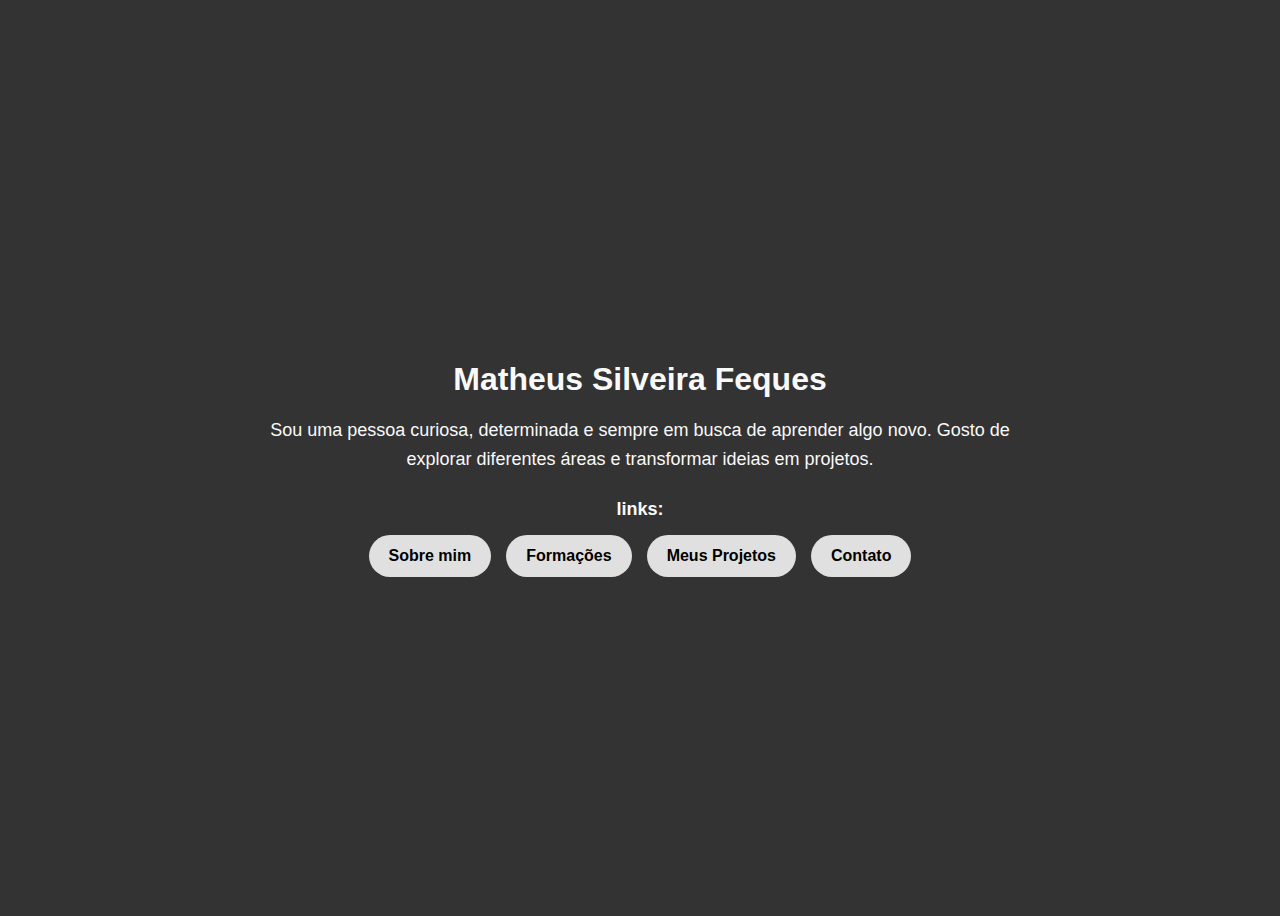
<file: Index.html>
<!DOCTYPE html>
<html lang="pt-bt">

<head>
    <meta charset="UTF-8">
    <meta name="viewport" content="width=device-width, initial-scale=1.0">
    <title>CV online</title>
    <link rel="stylesheet" href="Styles.css">
</head>

<body>
    <div class="container"><!-- Container principal -->

        <div class="about"><!-- Seção sobre mim -->
            <h1>Matheus Silveira Feques</h1><!-- Nome -->
            <p>
                Sou uma pessoa curiosa, determinada e sempre em busca de aprender algo novo.
                Gosto de explorar diferentes áreas e transformar ideias em projetos.
            </p><!-- Pequena descrição -->
        </div>

        <h2>links:</h2><!-- Título dos botões -->

        <div class="buttons"><!-- Botões de navegação -->
            <button onclick="location.href='./pages/Aboutme.html'">Sobre mim</button>
            <button onclick="location.href='./pages/Formacao.html'">Formações</button>
            <button onclick="location.href='./pages/Github.html'">Meus Projetos</button>
            <button onclick="location.href='./pages/Contato.html'">Contato</button>
        </div>

    </div>
</body>

</html>
</file>
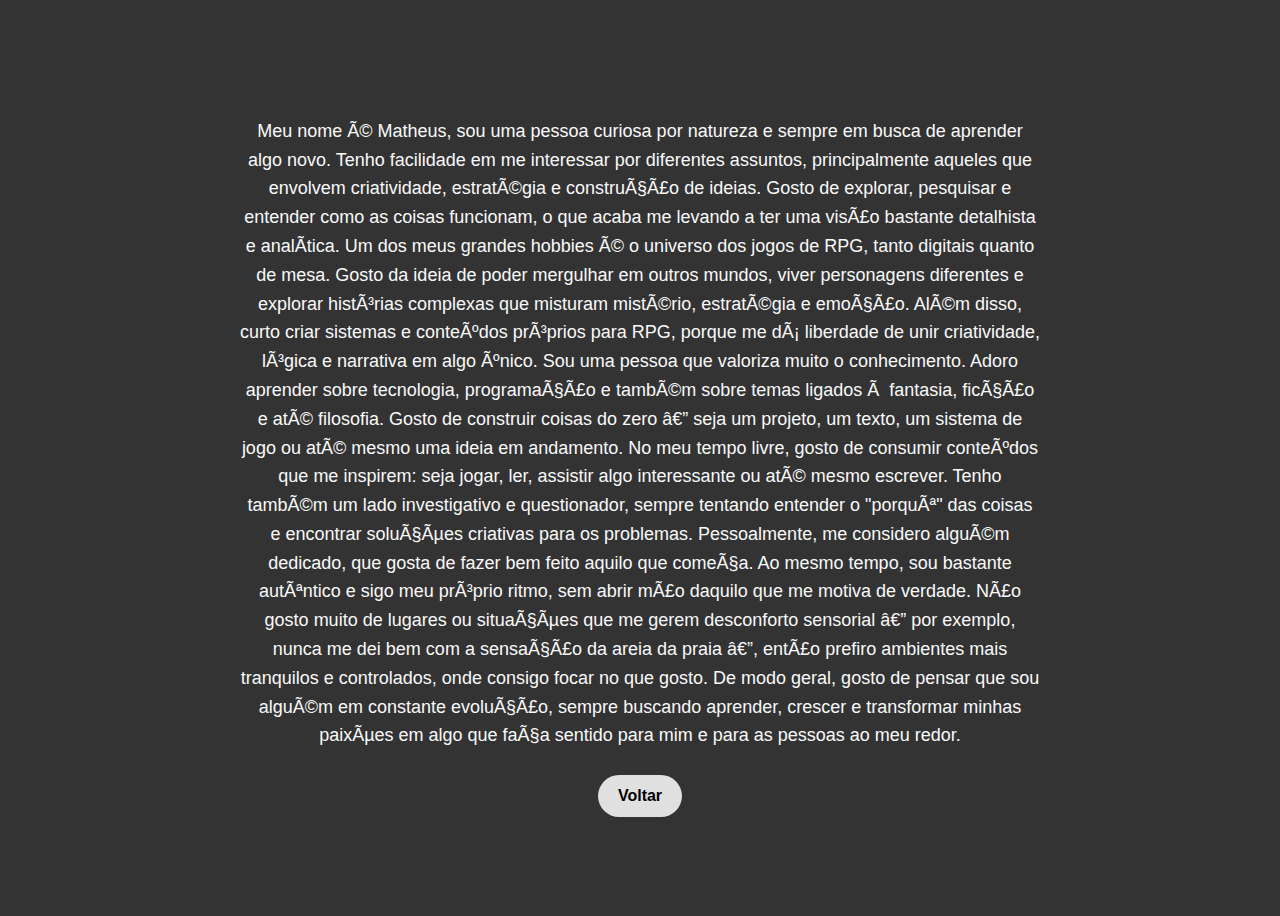
<file: pages/Aboutme.html>
<!DOCTYPE html>
<html lang="pt-bt>

<head>
    <meta charset="UTF-8">
    <meta name="viewport" content="width=device-width, initial-scale=1.0">
    <title>Sobre mim</title>
    <link rel="stylesheet" href="../Styles.css">
</head>

<body>
    <div class="container"><!-- Container principal -->

        <div class="about"><!-- Seção sobre mim -->
            <p>
                Meu nome é Matheus, sou uma pessoa curiosa por natureza e sempre em busca de aprender algo novo. Tenho
                facilidade em me interessar por diferentes assuntos, principalmente aqueles que envolvem criatividade,
                estratégia e construção de ideias. Gosto de explorar, pesquisar e entender como as coisas funcionam, o
                que acaba me levando a ter uma visão bastante detalhista e analítica.

                Um dos meus grandes hobbies é o universo dos jogos de RPG, tanto digitais quanto de mesa. Gosto da ideia
                de poder mergulhar em outros mundos, viver personagens diferentes e explorar histórias complexas que
                misturam mistério, estratégia e emoção. Além disso, curto criar sistemas e conteúdos próprios para RPG,
                porque me dá liberdade de unir criatividade, lógica e narrativa em algo único.

                Sou uma pessoa que valoriza muito o conhecimento. Adoro aprender sobre tecnologia, programação e também
                sobre temas ligados à fantasia, ficção e até filosofia. Gosto de construir coisas do zero — seja um
                projeto, um texto, um sistema de jogo ou até mesmo uma ideia em andamento.

                No meu tempo livre, gosto de consumir conteúdos que me inspirem: seja jogar, ler, assistir algo
                interessante ou até mesmo escrever. Tenho também um lado investigativo e questionador, sempre tentando
                entender o "porquê" das coisas e encontrar soluções criativas para os problemas.

                Pessoalmente, me considero alguém dedicado, que gosta de fazer bem feito aquilo que começa. Ao mesmo
                tempo, sou bastante autêntico e sigo meu próprio ritmo, sem abrir mão daquilo que me motiva de verdade.
                Não gosto muito de lugares ou situações que me gerem desconforto sensorial — por exemplo, nunca me dei
                bem com a sensação da areia da praia —, então prefiro ambientes mais tranquilos e controlados, onde
                consigo focar no que gosto.

                De modo geral, gosto de pensar que sou alguém em constante evolução, sempre buscando aprender, crescer e
                transformar minhas paixões em algo que faça sentido para mim e para as pessoas ao meu redor.
            </p>
        </div>

        <div class="buttons"><!-- Botão de navegação -->
            <button onclick="location.href='../Index.html'">Voltar</button><!-- Botão que retorna à página inicial -->
        </div>

    </div>
</body>

</html>
</file>
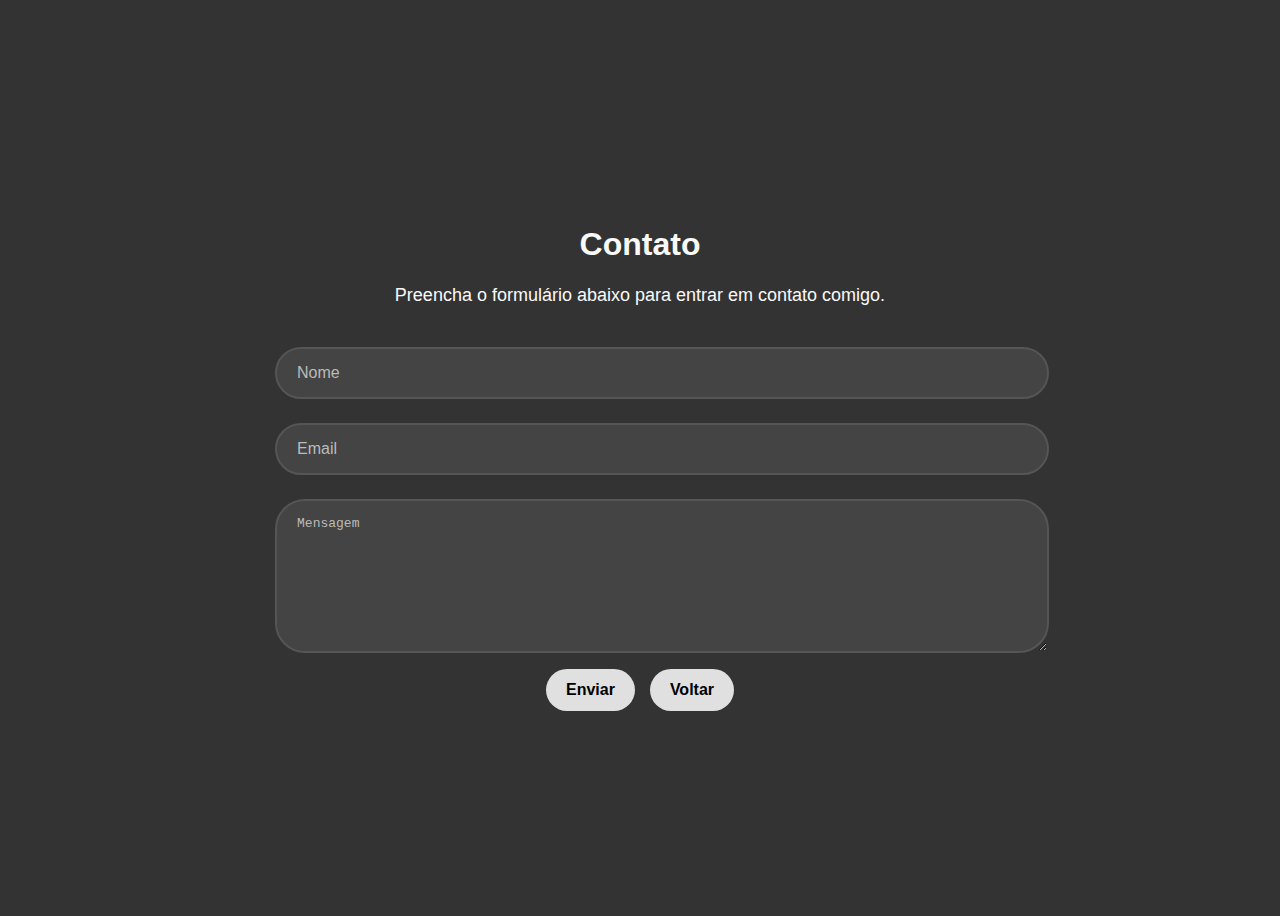
<file: pages/Contato.html>
<!DOCTYPE html>
<html lang="en">

<head>
    <meta charset="UTF-8">
    <meta name="viewport" content="width=device-width, initial-scale=1.0">
    <title>Contato</title>
    <link rel="stylesheet" href="../Styles.css">
</head>

<body>
    <div class="container"><!-- Container principal -->

        <div class="about"><!-- Seção de introdução do contato -->
            <h1>Contato</h1>
            <p>Preencha o formulário abaixo para entrar em contato comigo.</p>
        </div>

        <form action="#" method="post"><!-- Formulário de contato -->
            <input type="text" name="nome" placeholder="Nome" required><!-- Campo para nome -->
            <input type="email" name="email" placeholder="Email" required><!-- Campo para email -->
            <textarea name="mensagem" placeholder="Mensagem" required></textarea><!-- Campo para mensagem -->
            
            <div class="buttons"><!-- Botões do formulário -->
                <button type="submit">Enviar</button><!-- Envia os dados do formulário -->
                <button onclick="location.href='../Index.html'">Voltar</button><!-- Retorna à página inicial -->
            </div>
        </form>

    </div>
</body>

</html>
</file>
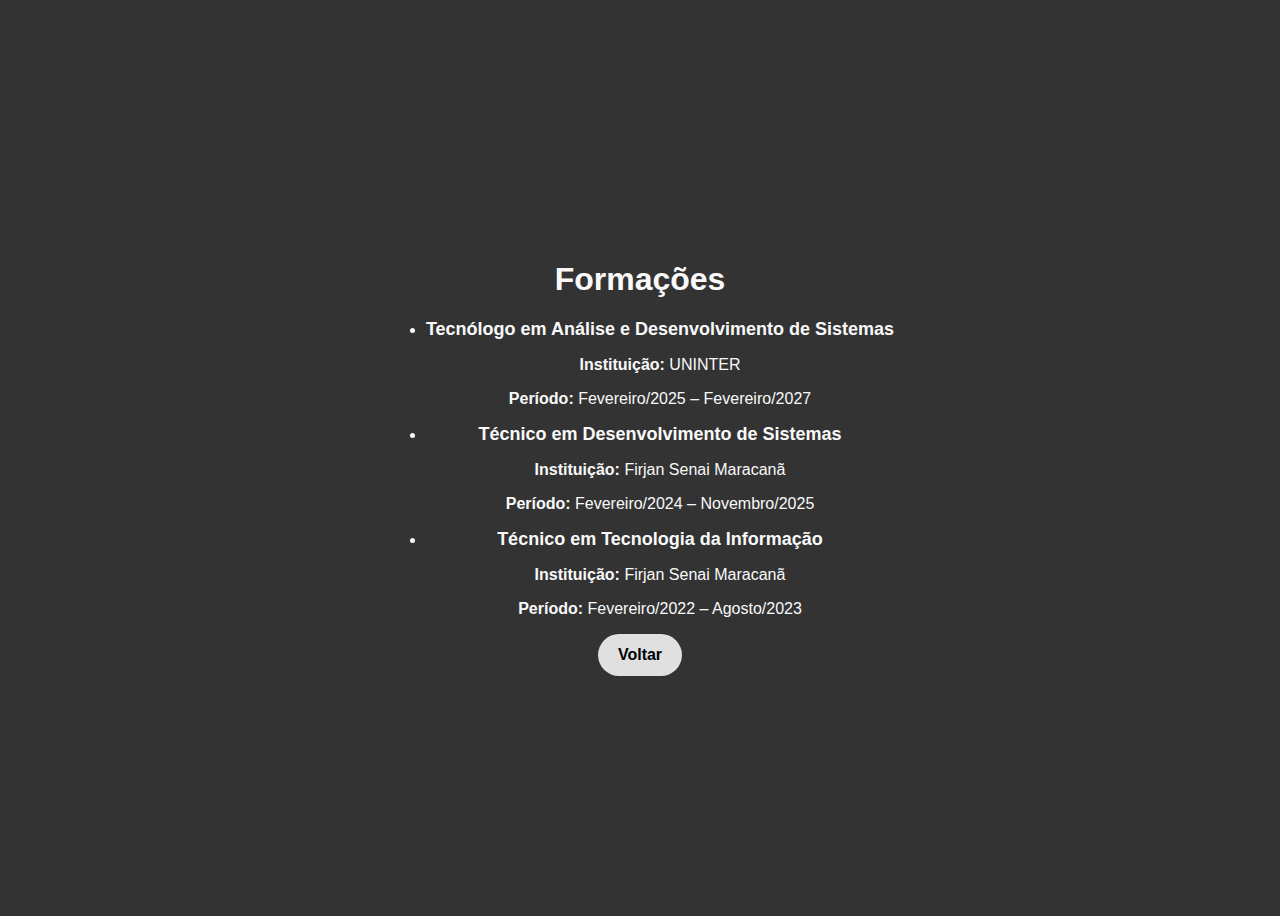
<file: pages/Formacao.html>
<!DOCTYPE html>
<html lang="en">

<head>
    <meta charset="UTF-8">
    <meta name="viewport" content="width=device-width, initial-scale=1.0">
    <title>Formações</title>
    <link rel="stylesheet" href="../Styles.css">
</head>

<body>
    <div class="container"><!-- Container principal -->

        <h1>Formações</h1><!-- Título principal -->

        <ul><!-- Lista de formações -->
            <li>
                <h2>Tecnólogo em Análise e Desenvolvimento de Sistemas</h2>
                <p><strong>Instituição:</strong> UNINTER</p>
                <p><strong>Período:</strong> Fevereiro/2025 – Fevereiro/2027</p>
            </li>
            <li>
                <h2>Técnico em Desenvolvimento de Sistemas</h2>
                <p><strong>Instituição:</strong> Firjan Senai Maracanã</p>
                <p><strong>Período:</strong> Fevereiro/2024 – Novembro/2025</p>
            </li>
            <li>
                <h2>Técnico em Tecnologia da Informação</h2>
                <p><strong>Instituição:</strong> Firjan Senai Maracanã</p>
                <p><strong>Período:</strong> Fevereiro/2022 – Agosto/2023</p>
            </li>
        </ul>

        <div class="buttons"><!-- Botão para voltar à página inicial -->
            <button onclick="location.href='../index.html'">Voltar</button>
        </div>

    </div>
</body>

</html>
</file>
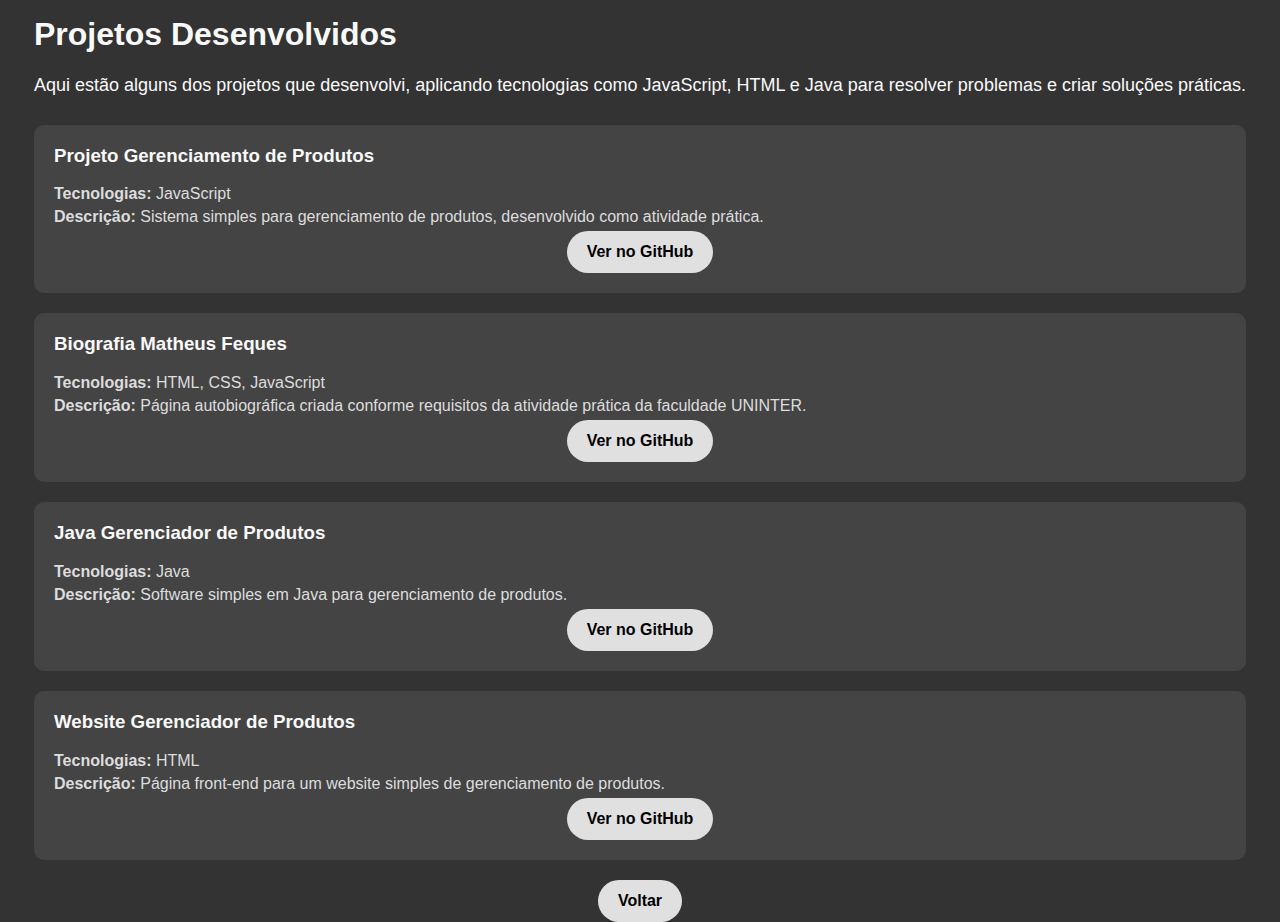
<file: pages/Github.html>
<!DOCTYPE html>
<html lang="en">

<head>
    <meta charset="UTF-8">
    <meta name="viewport" content="width=device-width, initial-scale=1.0">
    <title>Github</title>
    <link rel="stylesheet" href="../Styles.css">
</head>

<body>
    <div><!-- Container geral -->

        <div class="about"><!-- Seção de introdução sobre os projetos -->
            <h1>Projetos Desenvolvidos</h1>
            <p>Aqui estão alguns dos projetos que desenvolvi, aplicando tecnologias como JavaScript, HTML e Java para resolver problemas e criar soluções práticas.</p>
        </div>

        <!-- Cada bloco abaixo representa um projeto -->
        <div class="project">
            <h3>Projeto Gerenciamento de Produtos</h3>
            <p><strong>Tecnologias:</strong> JavaScript</p>
            <p><strong>Descrição:</strong> Sistema simples para gerenciamento de produtos, desenvolvido como atividade prática.</p>
            <div class="buttons"><!-- Botão que abre o projeto no GitHub -->
                <button onclick="window.open('https://github.com/MatheusGIThu/Projeto-Gerenciamento-de-produtos', '_blank')">Ver no GitHub</button>
            </div>
        </div>

        <div class="project">
            <h3>Biografia Matheus Feques</h3>
            <p><strong>Tecnologias:</strong> HTML, CSS, JavaScript</p>
            <p><strong>Descrição:</strong> Página autobiográfica criada conforme requisitos da atividade prática da faculdade UNINTER.</p>
            <div class="buttons">
                <button onclick="window.open('https://github.com/MatheusGIThu/biografia-matheus-feques', '_blank')">Ver no GitHub</button>
            </div>
        </div>

        <div class="project">
            <h3>Java Gerenciador de Produtos</h3>
            <p><strong>Tecnologias:</strong> Java</p>
            <p><strong>Descrição:</strong> Software simples em Java para gerenciamento de produtos.</p>
            <div class="buttons">
                <button onclick="window.open('https://github.com/MatheusGIThu/Java-gerenciador-de-produtos', '_blank')">Ver no GitHub</button>
            </div>
        </div>

        <div class="project">
            <h3>Website Gerenciador de Produtos</h3>
            <p><strong>Tecnologias:</strong> HTML</p>
            <p><strong>Descrição:</strong> Página front-end para um website simples de gerenciamento de produtos.</p>
            <div class="buttons">
                <button onclick="window.open('https://github.com/MatheusGIThu/Website-gerenciador-de-produtos', '_blank')">Ver no GitHub</button>
            </div>
        </div>

        <div class="buttons"><!-- Botão para voltar à página inicial -->
            <button onclick="location.href='../index.html'">Voltar</button>
        </div>

    </div>
</body>

</html>
</file>
<file: Styles.css>
body {
    font-family: 'Franklin Gothic Medium', 'Arial Narrow', Arial, sans-serif;
    background-color: #333;
    color: #f9f9f9;
    height: 100vh;
    display: flex;
    align-items: center;
    justify-content: center;
}

.container {
    text-align: center;
    max-width: 800px;
    padding: 20px;
}


.about h1 {
    font-size: xx-large;
    font-weight: bold;
    margin-bottom: 15px;
}

.about p {
    font-size: large;
    line-height: 1.6;
    margin-bottom: 25px;
}

h2 {
    font-size: large;
    margin-bottom: 15px;
}

.buttons {
    display: flex;
    justify-content: center;    
    gap: 15px;
    flex-wrap: wrap;
}

button {
    padding: 12px 20px;
    font-size: medium;
    font-weight: bold;
    border: none;
    border-radius: 30px;
    cursor: pointer;
    transition: 0.3s;
    background-color: #e0e0e0;
}

button:hover {
    background-color: #ccc;
    color: #fff;
}
.project {
    text-align: left;
    background-color: #444;
    padding: 20px;
    margin-bottom: 20px;
    border-radius: 10px;
}

.project h3 {
    margin-top: 0;
    color: #f9f9f9;
}

.project p {
    margin: 5px 0;
    color: #ddd;
}

input, textarea {
    width: 100%;
    padding: 15px 20px;
    margin: 12px 0;
    border: 2px solid #555;
    border-radius: 30px;
    font-size: medium;
    background-color: #444;
    color: #f9f9f9;
    outline: none;
    transition: all 0.3s ease;
}

input::placeholder, textarea::placeholder {
    color: #bbb;
}

input:focus, textarea:focus {
    border-color: #007ACC;
    box-shadow: 0 0 10px rgba(0, 122, 204, 0.5);
    background-color: #3a3a3a;
}

textarea {
    resize: vertical;
    min-height: 120px;
}
</file>
